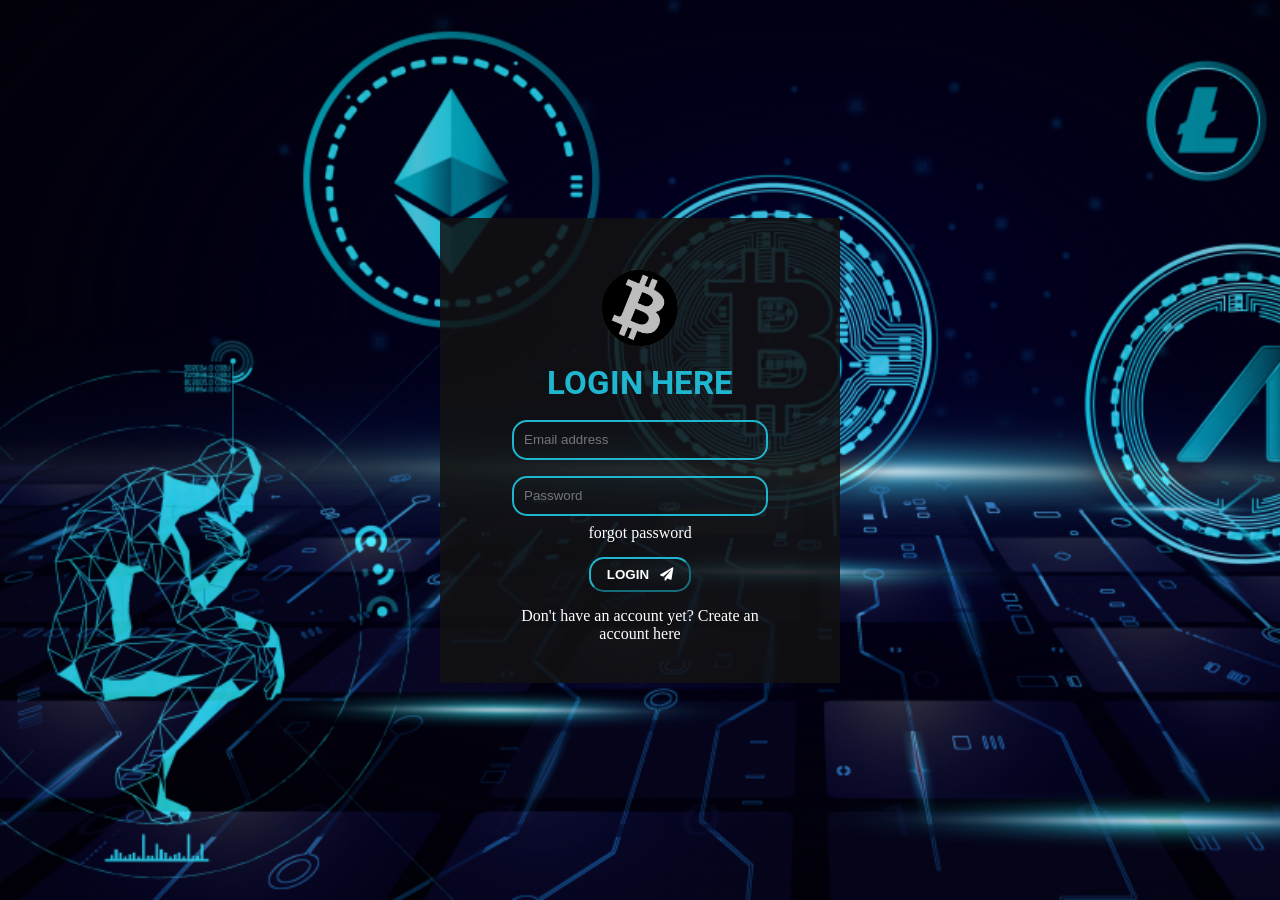
<file: index.html>
<!DOCTYPE html>
<html lang="en">
<head>
    <meta charset="UTF-8">
    <meta http-equiv="X-UA-Compatible" content="IE=edge">
    <meta name="viewport" content="width=device-width, initial-scale=1.0">
    <link rel="stylesheet" href="https://cdnjs.cloudflare.com/ajax/libs/font-awesome/5.15.3/css/all.min.css" referrerpolicy="no-referrer" />
    <title>Login Page</title>
    <link rel="stylesheet" href="style.css">
</head>
<body>
    <div class="container">
        <div class="wrapper">
            <img src="./assets/bicrypto-logo.png" alt="Bi Crypto Logo" class="logo">
            
            <div class="form-container">
                <h3>LOGIN HERE</h3>
                <form action="" class="form">
                    <form action="" class="form">
                        <input type="text" placeholder="Email address">
                        <input type="text" placeholder="Password">
                        <a href="#">forgot password</a>
                        <button>LOGIN &nbsp; <span class="fa fa-paper-plane"></span></button>
                </form>
                <p>Don't have an account yet? <a href="signup.html">Create an account here</a></p>
            </div>
        </div>
    </div>
</body>
</html>
</file>
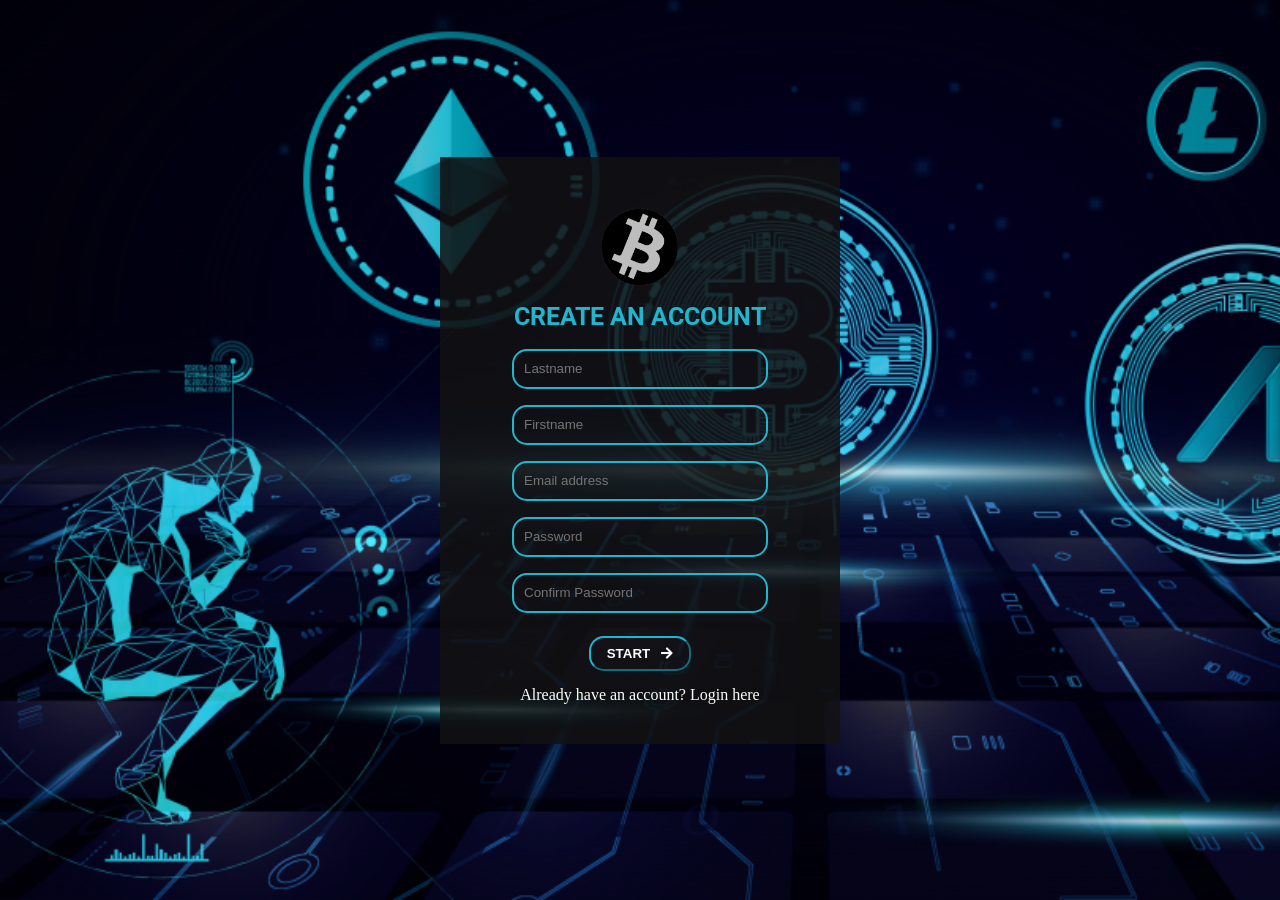
<file: signup.html>
<!DOCTYPE html>
<html lang="en">
<head>
    <meta charset="UTF-8">
    <meta http-equiv="X-UA-Compatible" content="IE=edge">
    <meta name="viewport" content="width=device-width, initial-scale=1.0">
    <title>Sign up Page</title>
    <link rel="stylesheet" href="https://cdnjs.cloudflare.com/ajax/libs/font-awesome/5.15.3/css/all.min.css" referrerpolicy="no-referrer" />
    <link rel="stylesheet" href="style.css">
</head>
<body>
    <div class="container">
        <div class="wrapper">
            <img src="./assets/bicrypto-logo.png" alt="Bi Crypto Logo" class="logo">
            
            <div class="form-container signup">
                <h3>CREATE AN ACCOUNT</h3>
                <form action="" class="form">
                    <form action="" class="form">
                        <input type="text" placeholder="Lastname">
                        <input type="text" placeholder="Firstname">
                        <input type="text" placeholder="Email address">
                        <input type="text" placeholder="Password">
                        <input type="text" placeholder="Confirm Password">
                        <button>START &nbsp; <span class="fa fa-arrow-right"></span></button>
                </form>
                <p>Already have an account? <a class="navigate-btn" href="index.html">Login here</a></p>
            </div>
        </div>
    </div>
</body>
</html>
</file>
<file: style.css>
@import url('https://fonts.googleapis.com/css2?family=Roboto&display=swap');

* {
    box-sizing: border-box;
    margin: 0;
    padding: 0;
}

.container {
    background-image: url('./assets/bicrypto-bg.png');
    background-size: cover;
    background-repeat: no-repeat;
    height: 100vh;
    display: flex;
    justify-content: center;
    align-items: center;
    flex-direction: column;
}

.logo {
    height: 100px;
}

.wrapper {
    width: 95%;
    max-width: 400px;
    background: #121212d8;
    padding: 40px 40px;
    display: flex;
    justify-content: center;
    align-items: center;
    flex-direction: column;
}
.form-container {
    display: flex;
    justify-content: center;
    align-items: center;
    flex-direction: column;
    width: 80%;
}

form {
    display: flex;
    justify-content: center;
    align-items: center;
    flex-direction: column;
    width: 100%;
}

.form-container h3 {
    font-size: 33px;
    font-weight: bold;
    color: #21b6cf;
    font-family: 'Roboto', sans-serif;
    margin: 5px 0 10px 0;
}

.form-container .form input {
    height: 40px;
    background: none;
    color: #f8f9fa;
    border: 2px solid #21b6cf;
    border-radius: 15px;
    width: 100%;
    margin: 8px 0;
    padding: 0 10px;
}

.form-container a {
    color: white;
    text-decoration: none;
}

.form-container form button {
    background: none;
    padding: 8px 16px;
    border-color: #21b6cf;
    font-weight: 600;
    border-radius: 15px;
    color: white;
    margin: 15px 0;
}
.form-container p {
    color: white;
    text-align: center;
}


.signup h3 {
    font-size: 25px;
}
</file>
